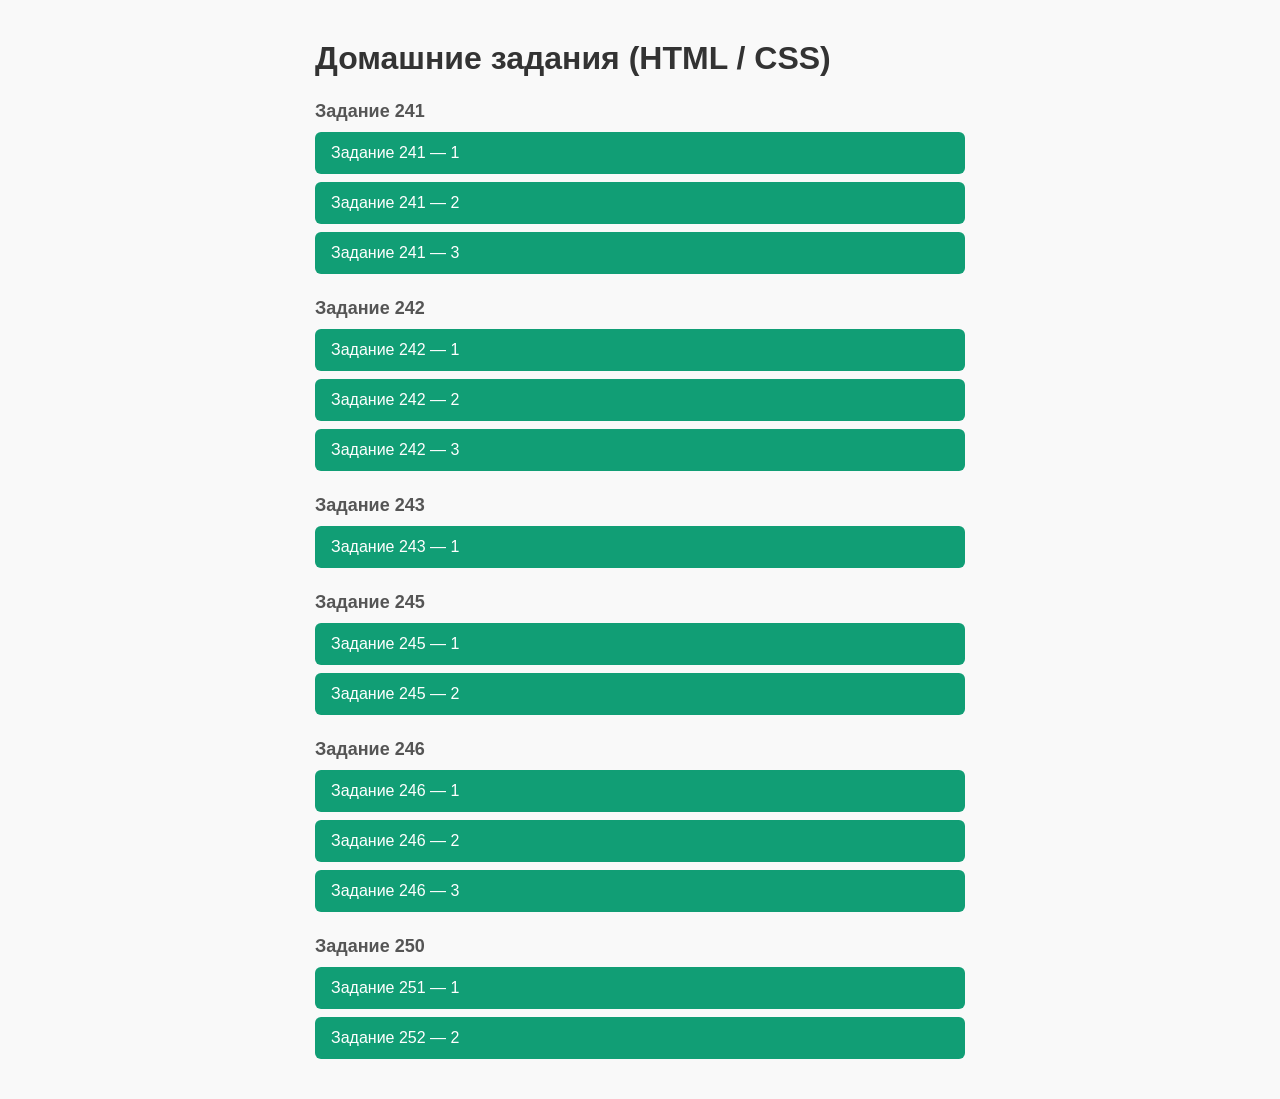
<file: index.html>
<!DOCTYPE html>
<html lang="ru">
<head>
    <meta charset="UTF-8">
    <meta name="viewport" content="width=device-width, initial-scale=1.0">
    <title>Мои домашние задания</title>
    <style>
        body { font-family: Arial, sans-serif; max-width: 650px; margin: 40px auto; padding: 0 20px; background: #f9f9f9; }
        h1 { color: #333; }
        h2 { color: #555; font-size: 18px; margin-top: 24px; margin-bottom: 10px; }
        ul { list-style: none; padding: 0; margin: 0; }
        li { margin-bottom: 8px; }
        a { display: block; padding: 12px 16px; background: #119E75; color: white; text-decoration: none; border-radius: 6px; transition: 0.2s; }
        a:hover { background: #0d7a5a; }
    </style>
</head>
<body>
    <h1>Домашние задания (HTML / CSS)</h1>

    <h2>Задание 241</h2>
    <ul>
        <li><a href="Задание 241/Задание 241 - 1/index.html">Задание 241 — 1</a></li>
        <li><a href="Задание 241/Задание 241 - 2/index.html">Задание 241 — 2</a></li>
        <li><a href="Задание 241/Задание 241 - 3/index.html">Задание 241 — 3</a></li>
    </ul>

    <h2>Задание 242</h2>
    <ul>
        <li><a href="Задание 242/Задание 242 - 1/index.html">Задание 242 — 1</a></li>
        <li><a href="Задание 242/Задание 242 - 2/index.html">Задание 242 — 2</a></li>
        <li><a href="Задание 242/Задание 242 - 3/index.html">Задание 242 — 3</a></li>
    </ul>

    <h2>Задание 243</h2>
    <ul>
        <li><a href="Задание 243/Задание 243 - 1/index.html">Задание 243 — 1</a></li>
    </ul>

    <h2>Задание 245</h2>
    <ul>
        <li><a href="Задание 245/Задание 245 - 1/index.html">Задание 245 — 1</a></li>
        <li><a href="Задание 245/Задание 245 - 2/index.html">Задание 245 — 2</a></li>
    </ul>

    <h2>Задание 246</h2>
    <ul>
        <li><a href="Задание 246/Задание 246 - 1/index.html">Задание 246 — 1</a></li>
        <li><a href="Задание 246/Задание 246 - 2/index.html">Задание 246 — 2</a></li>
        <li><a href="Задание 246/Задание 246 - 3/index.html">Задание 246 — 3</a></li>
    </ul>

    <h2>Задание 250</h2>
    <ul>
        <li><a href="Задание 250/Задание 251 - 1/index.html">Задание 251 — 1</a></li>
        <li><a href="Задание 250/Задание 252 - 2/index.html">Задание 252 — 2</a></li>
    </ul>
</body>
</html>
</file>
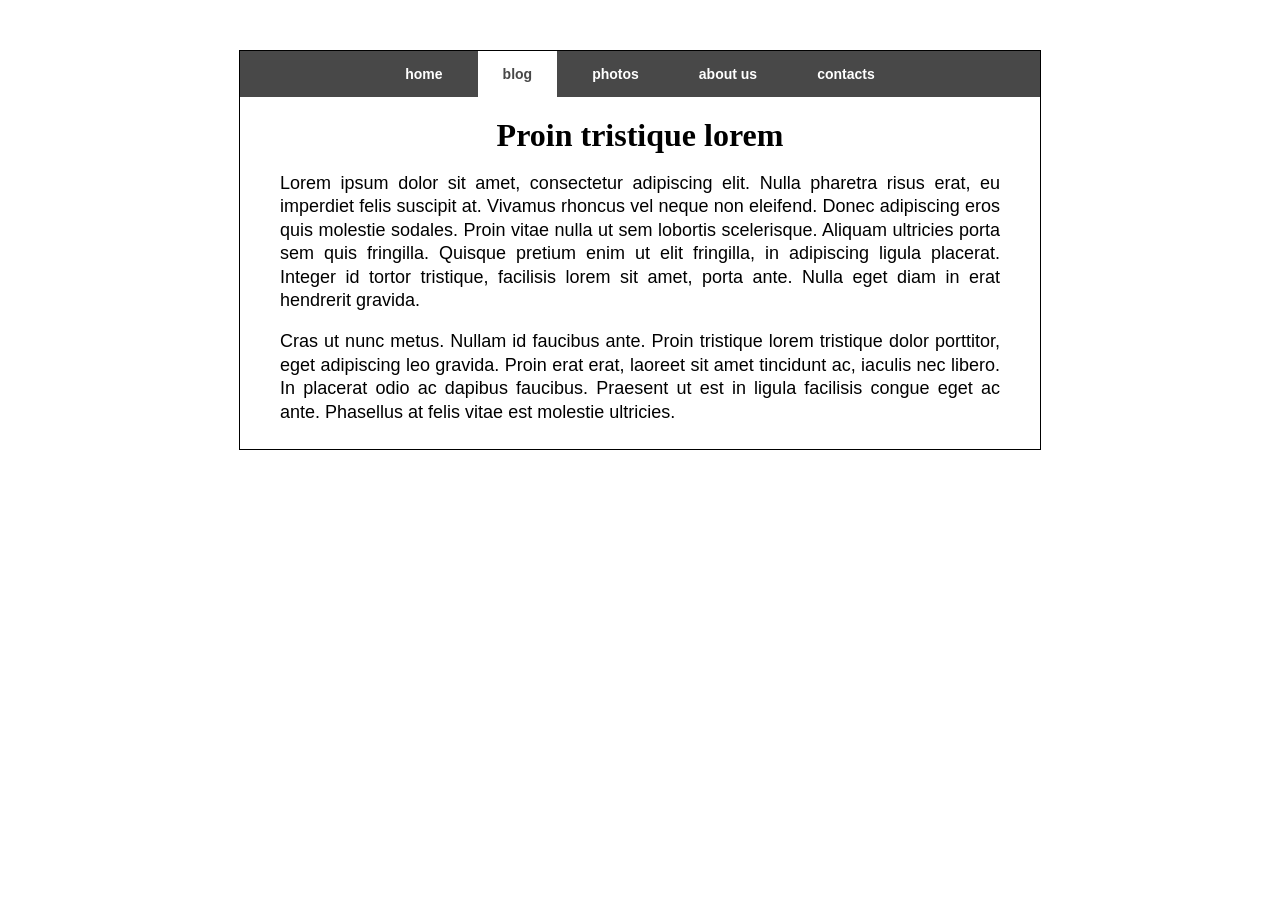
<file: Задание 242/Задание 242 - 1/index.html>
<!DOCTYPE html>
<html lang="ru">
<head>
  <meta charset="UTF-8">
  <title>Макет страницы</title>
  <link rel="stylesheet" href="style.css">
</head>
<body>
  <div id="wrapper">
    <div id="menu">
      <a href="#">home</a>
      <a href="#" class="active">blog</a>
      <a href="#">photos</a>
      <a href="#">about us</a>
      <a href="#">contacts</a>
    </div>
    <div id="content">
      <h1>Proin tristique lorem</h1>
      <p>
        Lorem ipsum dolor sit amet, consectetur adipiscing elit. Nulla pharetra risus erat, eu imperdiet felis suscipit at. Vivamus rhoncus vel neque non eleifend. Donec adipiscing eros quis molestie sodales. Proin vitae nulla ut sem lobortis scelerisque. Aliquam ultricies porta sem quis fringilla. Quisque pretium enim ut elit fringilla, in adipiscing ligula placerat. Integer id tortor tristique, facilisis lorem sit amet, porta ante. Nulla eget diam in erat hendrerit gravida.
      </p>
      <p>
        Cras ut nunc metus. Nullam id faucibus ante. Proin tristique lorem tristique dolor porttitor, eget adipiscing leo gravida. Proin erat erat, laoreet sit amet tincidunt ac, iaculis nec libero. In placerat odio ac dapibus faucibus. Praesent ut est in ligula facilisis congue eget ac ante. Phasellus at felis vitae est molestie ultricies.
      </p>
    </div>
  </div>
</body>
</html>
</file>
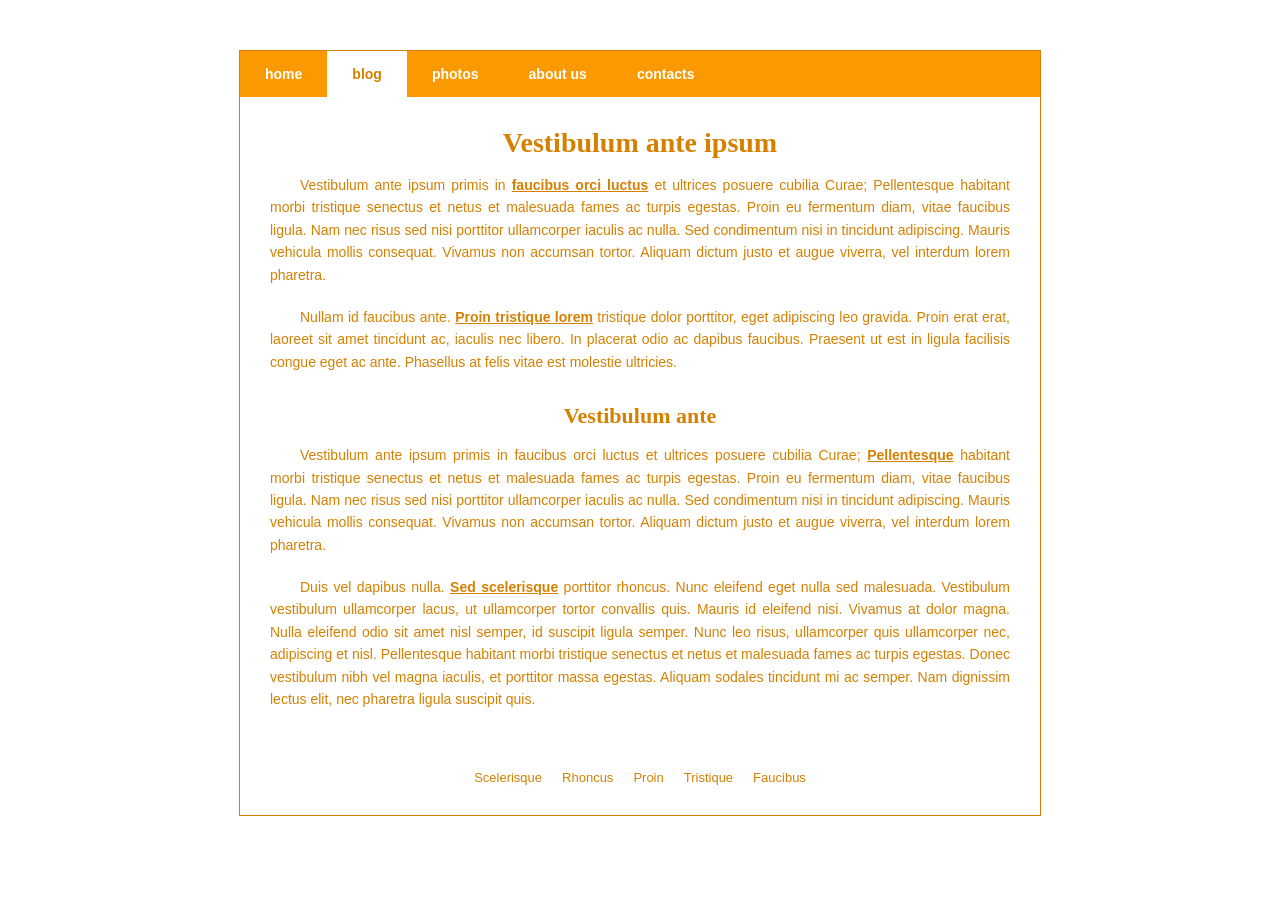
<file: Задание 242/Задание 242 - 2/index.html>
<!DOCTYPE html>
<html lang="ru">
<head>
  <meta charset="UTF-8">
  <title>Макет страницы оранжевый</title>
  <link rel="stylesheet" href="style.css">
</head>
<body>
  <div id="wrapper">
    <div id="menu">
      <a href="#">home</a>
      <a href="#" class="active">blog</a>
      <a href="#">photos</a>
      <a href="#">about us</a>
      <a href="#">contacts</a>
    </div>
    <div id="content">
      <h1>Vestibulum ante ipsum</h1>
      <p>
        Vestibulum ante ipsum primis in <a href="#">faucibus orci luctus</a> et ultrices posuere cubilia Curae; Pellentesque habitant morbi tristique senectus et netus et malesuada fames ac turpis egestas. Proin eu fermentum diam, vitae faucibus ligula. Nam nec risus sed nisi porttitor ullamcorper iaculis ac nulla. Sed condimentum nisi in tincidunt adipiscing. Mauris vehicula mollis consequat. Vivamus non accumsan tortor. Aliquam dictum justo et augue viverra, vel interdum lorem pharetra.
      </p>
      <p>
        Nullam id faucibus ante. <a href="#">Proin tristique lorem</a> tristique dolor porttitor, eget adipiscing leo gravida. Proin erat erat, laoreet sit amet tincidunt ac, iaculis nec libero. In placerat odio ac dapibus faucibus. Praesent ut est in ligula facilisis congue eget ac ante. Phasellus at felis vitae est molestie ultricies.
      </p>
      <h2>Vestibulum ante</h2>
      <p>
        Vestibulum ante ipsum primis in faucibus orci luctus et ultrices posuere cubilia Curae; <a href="#">Pellentesque</a> habitant morbi tristique senectus et netus et malesuada fames ac turpis egestas. Proin eu fermentum diam, vitae faucibus ligula. Nam nec risus sed nisi porttitor ullamcorper iaculis ac nulla. Sed condimentum nisi in tincidunt adipiscing. Mauris vehicula mollis consequat. Vivamus non accumsan tortor. Aliquam dictum justo et augue viverra, vel interdum lorem pharetra.
      </p>
      <p>
        Duis vel dapibus nulla. <a href="#">Sed scelerisque</a> porttitor rhoncus. Nunc eleifend eget nulla sed malesuada. Vestibulum vestibulum ullamcorper lacus, ut ullamcorper tortor convallis quis. Mauris id eleifend nisi. Vivamus at dolor magna. Nulla eleifend odio sit amet nisl semper, id suscipit ligula semper. Nunc leo risus, ullamcorper quis ullamcorper nec, adipiscing et nisl. Pellentesque habitant morbi tristique senectus et netus et malesuada fames ac turpis egestas. Donec vestibulum nibh vel magna iaculis, et porttitor massa egestas. Aliquam sodales tincidunt mi ac semper. Nam dignissim lectus elit, nec pharetra ligula suscipit quis.
      </p>
    </div>
    <div id="footer">
      <a href="#">Scelerisque</a>
      <a href="#">Rhoncus</a>
      <a href="#">Proin</a>
      <a href="#">Tristique</a>
      <a href="#">Faucibus</a>
    </div>
  </div>
</body>
</html>
</file>
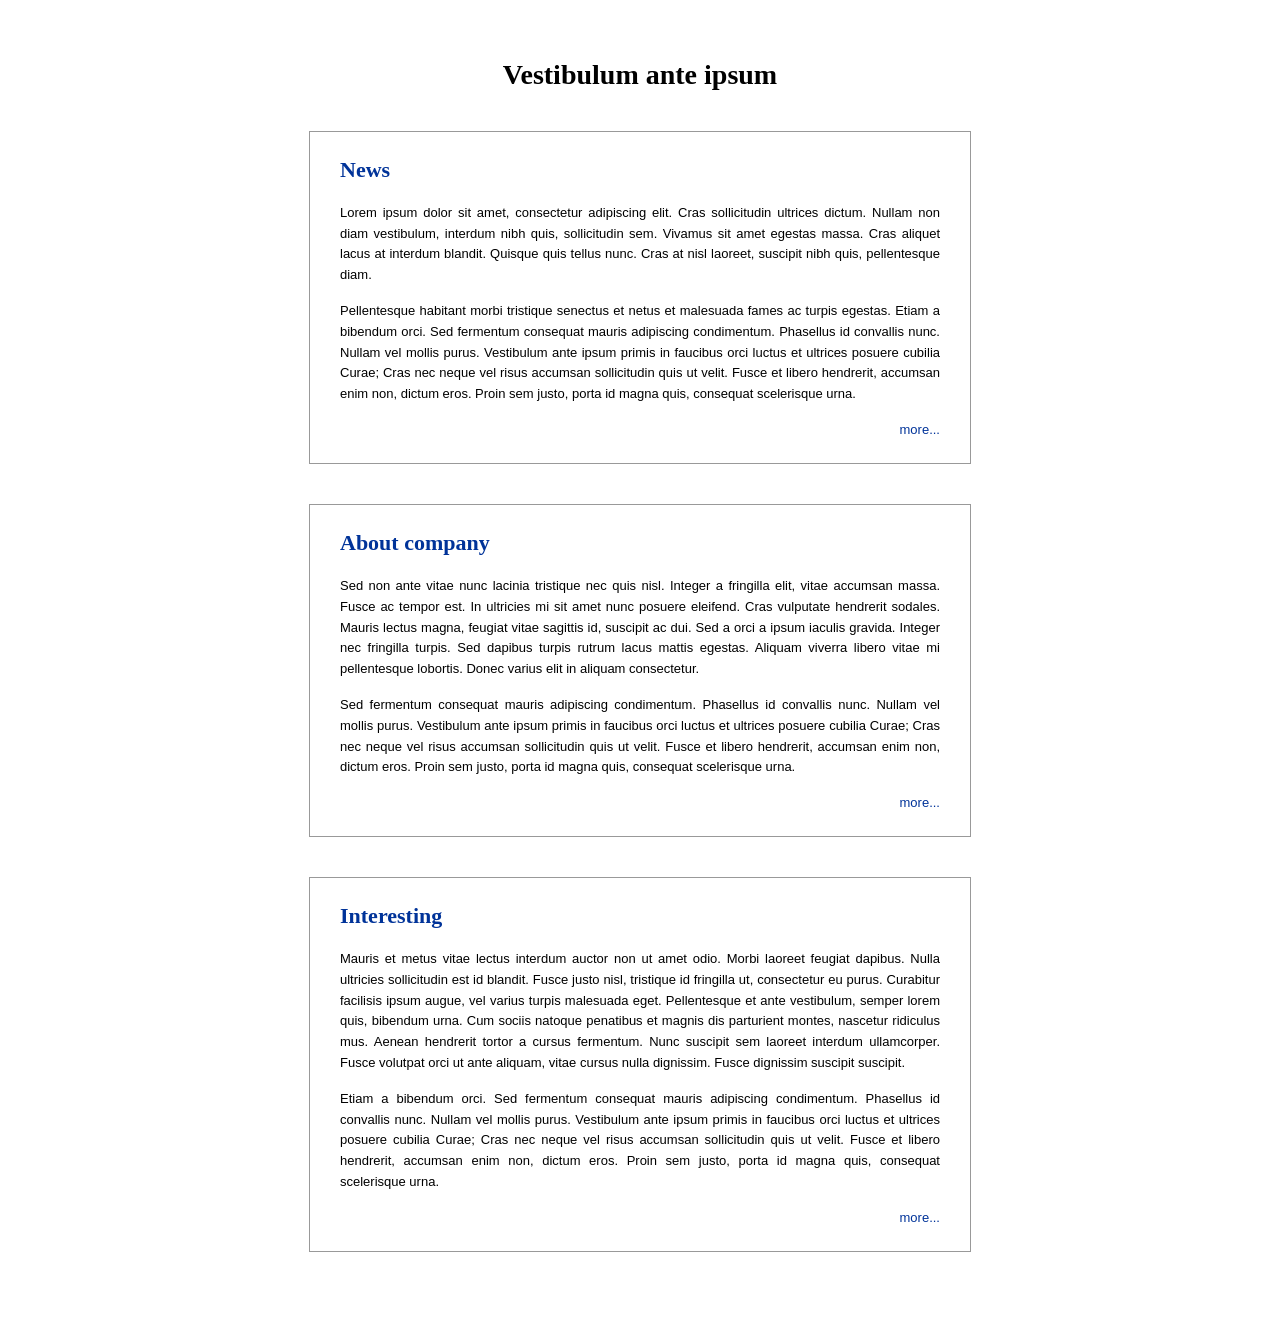
<file: Задание 242/Задание 242 - 3/index.html>
<!DOCTYPE html>
<html lang="ru">
<head>
  <meta charset="UTF-8">
  <title>Макет с блоками новостей</title>
  <link rel="stylesheet" href="style.css">
</head>
<body>
  <h1>Vestibulum ante ipsum</h1>
  <div class="news-block">
    <h2>News</h2>
    <p>
      Lorem ipsum dolor sit amet, consectetur adipiscing elit. Cras sollicitudin ultrices dictum. Nullam non diam vestibulum, interdum nibh quis, sollicitudin sem. Vivamus sit amet egestas massa. Cras aliquet lacus at interdum blandit. Quisque quis tellus nunc. Cras at nisl laoreet, suscipit nibh quis, pellentesque diam.
    </p>
    <p>
      Pellentesque habitant morbi tristique senectus et netus et malesuada fames ac turpis egestas. Etiam a bibendum orci. Sed fermentum consequat mauris adipiscing condimentum. Phasellus id convallis nunc. Nullam vel mollis purus. Vestibulum ante ipsum primis in faucibus orci luctus et ultrices posuere cubilia Curae; Cras nec neque vel risus accumsan sollicitudin quis ut velit. Fusce et libero hendrerit, accumsan enim non, dictum eros. Proin sem justo, porta id magna quis, consequat scelerisque urna.
    </p>
    <div class="more-link">
      <a href="#">more...</a>
    </div>
  </div>
  <div class="news-block">
    <h2>About company</h2>
    <p>
      Sed non ante vitae nunc lacinia tristique nec quis nisl. Integer a fringilla elit, vitae accumsan massa. Fusce ac tempor est. In ultricies mi sit amet nunc posuere eleifend. Cras vulputate hendrerit sodales. Mauris lectus magna, feugiat vitae sagittis id, suscipit ac dui. Sed a orci a ipsum iaculis gravida. Integer nec fringilla turpis. Sed dapibus turpis rutrum lacus mattis egestas. Aliquam viverra libero vitae mi pellentesque lobortis. Donec varius elit in aliquam consectetur.
    </p>
    <p>
      Sed fermentum consequat mauris adipiscing condimentum. Phasellus id convallis nunc. Nullam vel mollis purus. Vestibulum ante ipsum primis in faucibus orci luctus et ultrices posuere cubilia Curae; Cras nec neque vel risus accumsan sollicitudin quis ut velit. Fusce et libero hendrerit, accumsan enim non, dictum eros. Proin sem justo, porta id magna quis, consequat scelerisque urna.
    </p>
    <div class="more-link">
      <a href="#">more...</a>
    </div>
  </div>
  <div class="news-block">
    <h2>Interesting</h2>
    <p>
      Mauris et metus vitae lectus interdum auctor non ut amet odio. Morbi laoreet feugiat dapibus. Nulla ultricies sollicitudin est id blandit. Fusce justo nisl, tristique id fringilla ut, consectetur eu purus. Curabitur facilisis ipsum augue, vel varius turpis malesuada eget. Pellentesque et ante vestibulum, semper lorem quis, bibendum urna. Cum sociis natoque penatibus et magnis dis parturient montes, nascetur ridiculus mus. Aenean hendrerit tortor a cursus fermentum. Nunc suscipit sem laoreet interdum ullamcorper. Fusce volutpat orci ut ante aliquam, vitae cursus nulla dignissim. Fusce dignissim suscipit suscipit.
    </p>
    <p>
      Etiam a bibendum orci. Sed fermentum consequat mauris adipiscing condimentum. Phasellus id convallis nunc. Nullam vel mollis purus. Vestibulum ante ipsum primis in faucibus orci luctus et ultrices posuere cubilia Curae; Cras nec neque vel risus accumsan sollicitudin quis ut velit. Fusce et libero hendrerit, accumsan enim non, dictum eros. Proin sem justo, porta id magna quis, consequat scelerisque urna.
    </p>
    <div class="more-link">
      <a href="#">more...</a>
    </div>
  </div>
</body>
</html>
</file>
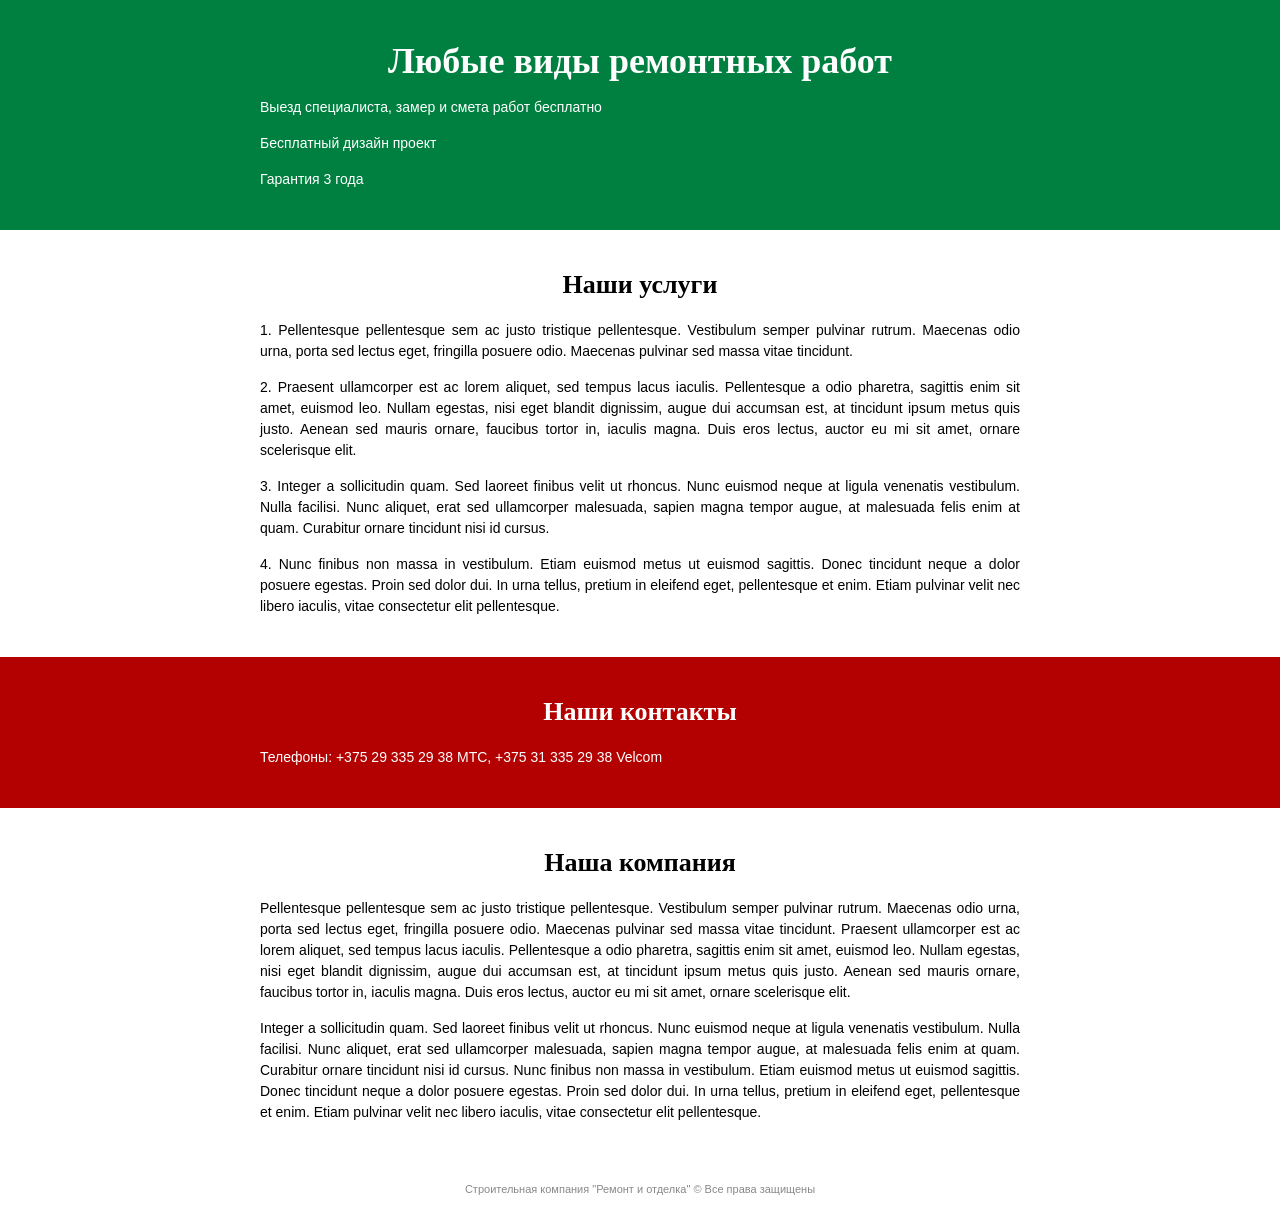
<file: Задание 243/Задание 243 - 1/index.html>
<!DOCTYPE html>
<html lang="ru">
<head>
  <meta charset="UTF-8">
  <title>Виды ремонтных работ</title>
  <link rel="stylesheet" href="style.css">
</head>
<body>
  <div class="wrapper green">
    <div class="center">
      <h1>Любые виды ремонтных работ</h1>
      <p class="subtitle">Выезд специалиста, замер и смета работ бесплатно</p>
      <p class="subtitle">Бесплатный дизайн проект</p>
      <p class="subtitle">Гарантия 3 года</p>
    </div>
  </div>
  <div class="wrapper">
    <div class="center">
      <h2>Наши услуги</h2>
      <p>1. Pellentesque pellentesque sem ac justo tristique pellentesque. Vestibulum semper pulvinar rutrum. Maecenas odio urna, porta sed lectus eget, fringilla posuere odio. Maecenas pulvinar sed massa vitae tincidunt.</p>
      <p>2. Praesent ullamcorper est ac lorem aliquet, sed tempus lacus iaculis. Pellentesque a odio pharetra, sagittis enim sit amet, euismod leo. Nullam egestas, nisi eget blandit dignissim, augue dui accumsan est, at tincidunt ipsum metus quis justo. Aenean sed mauris ornare, faucibus tortor in, iaculis magna. Duis eros lectus, auctor eu mi sit amet, ornare scelerisque elit.</p>
      <p>3. Integer a sollicitudin quam. Sed laoreet finibus velit ut rhoncus. Nunc euismod neque at ligula venenatis vestibulum. Nulla facilisi. Nunc aliquet, erat sed ullamcorper malesuada, sapien magna tempor augue, at malesuada felis enim at quam. Curabitur ornare tincidunt nisi id cursus.</p>
      <p>4. Nunc finibus non massa in vestibulum. Etiam euismod metus ut euismod sagittis. Donec tincidunt neque a dolor posuere egestas. Proin sed dolor dui. In urna tellus, pretium in eleifend eget, pellentesque et enim. Etiam pulvinar velit nec libero iaculis, vitae consectetur elit pellentesque.</p>
    </div>
  </div>
  <div class="wrapper red">
    <div class="center">
      <h2>Наши контакты</h2>
      <p class="contacts-text">Телефоны: +375 29 335 29 38 MTC, +375 31 335 29 38 Velcom</p>
    </div>
  </div>
  <div class="wrapper">
    <div class="center">
      <h2>Наша компания</h2>
      <p>Pellentesque pellentesque sem ac justo tristique pellentesque. Vestibulum semper pulvinar rutrum. Maecenas odio urna, porta sed lectus eget, fringilla posuere odio. Maecenas pulvinar sed massa vitae tincidunt. Praesent ullamcorper est ac lorem aliquet, sed tempus lacus iaculis. Pellentesque a odio pharetra, sagittis enim sit amet, euismod leo. Nullam egestas, nisi eget blandit dignissim, augue dui accumsan est, at tincidunt ipsum metus quis justo. Aenean sed mauris ornare, faucibus tortor in, iaculis magna. Duis eros lectus, auctor eu mi sit amet, ornare scelerisque elit.</p>
      <p>Integer a sollicitudin quam. Sed laoreet finibus velit ut rhoncus. Nunc euismod neque at ligula venenatis vestibulum. Nulla facilisi. Nunc aliquet, erat sed ullamcorper malesuada, sapien magna tempor augue, at malesuada felis enim at quam. Curabitur ornare tincidunt nisi id cursus. Nunc finibus non massa in vestibulum. Etiam euismod metus ut euismod sagittis. Donec tincidunt neque a dolor posuere egestas. Proin sed dolor dui. In urna tellus, pretium in eleifend eget, pellentesque et enim. Etiam pulvinar velit nec libero iaculis, vitae consectetur elit pellentesque.</p>
    </div>
  </div>
  <div class="footer">
    <p>Строительная компания "Ремонт и отделка" © Все права защищены</p>
  </div>
</body>
</html>
</file>
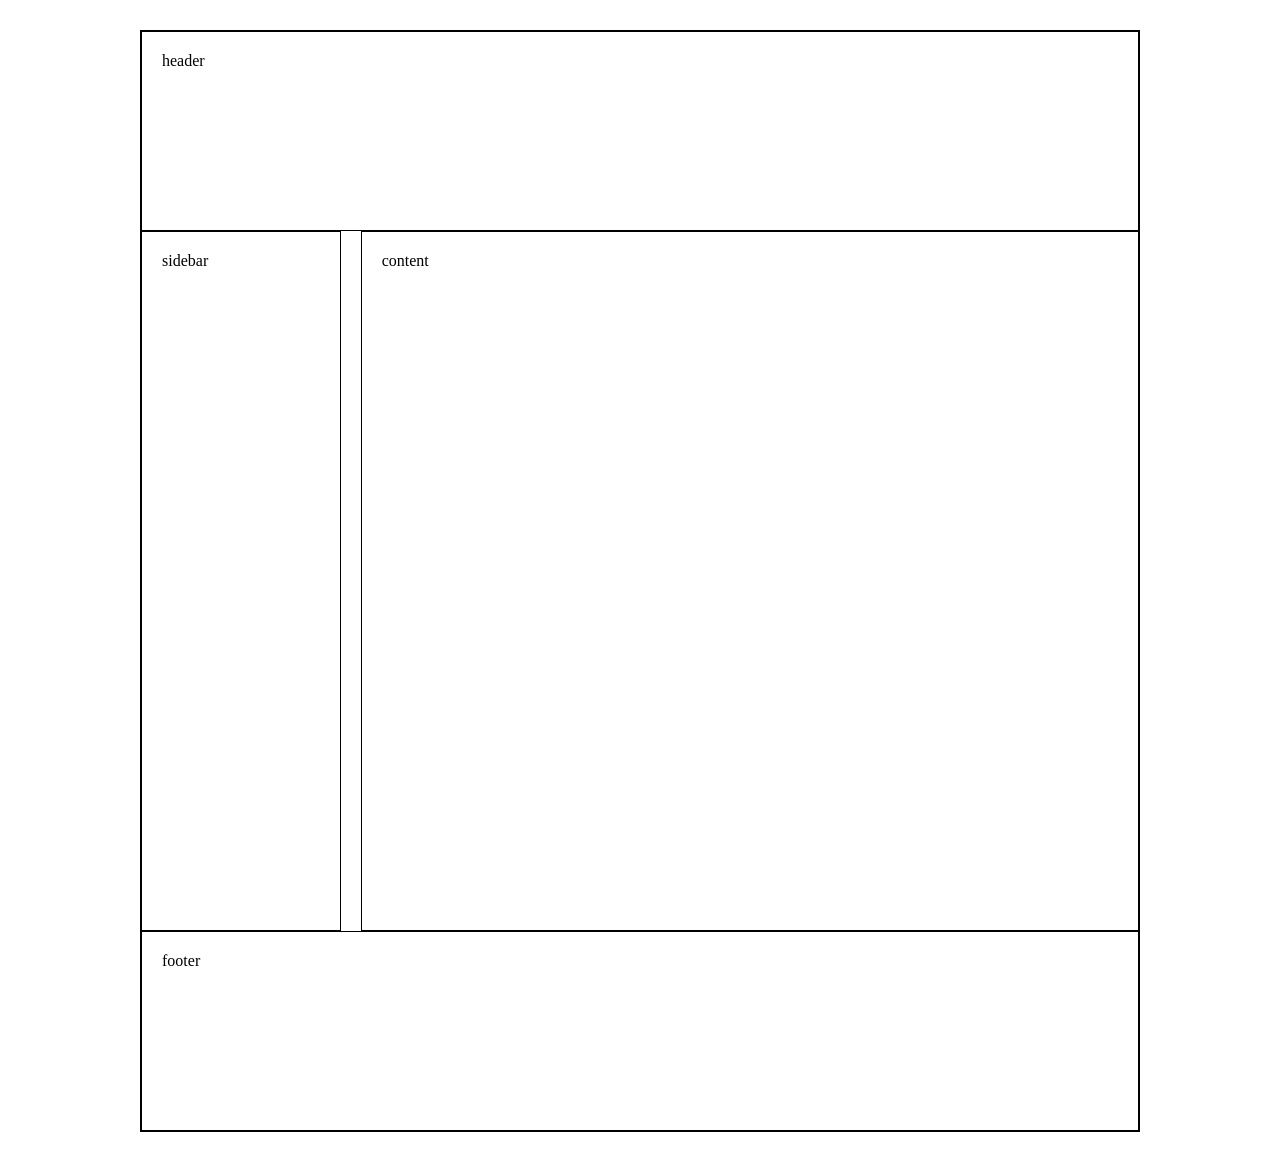
<file: Задание 245/Задание 245 - 1/index.html>
<!DOCTYPE html>
<html lang="ru">
<head>
  <meta charset="UTF-8">
  <title>Двухколоночный макет с сайдбаром</title>
  <link rel="stylesheet" href="style.css">
</head>
<body>
  <div id="wrapper">
    <div id="header">
      header
    </div>
    <div id="container">
      <div id="sidebar">
        sidebar
      </div>
      <div id="content">
        content
      </div>
    </div>
    <div id="footer">
      footer
    </div>
  </div>
</body>
</html>
</file>
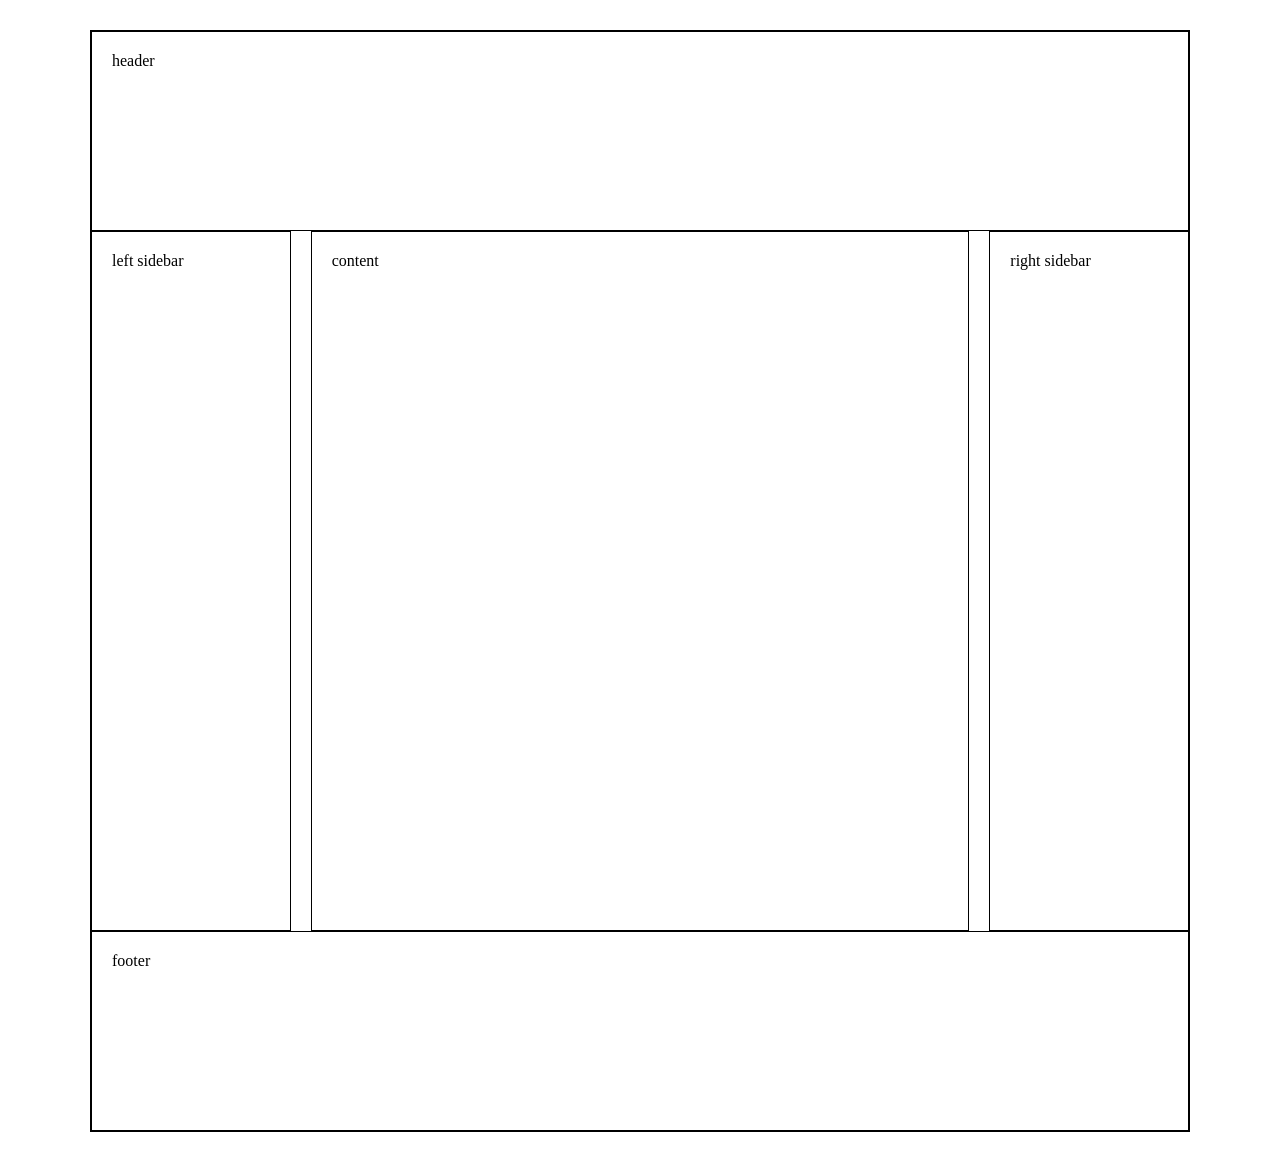
<file: Задание 246/Задание 246 - 1/index.html>
<!DOCTYPE html>
<html lang="ru">
<head>
  <meta charset="UTF-8">
  <title>Трехколоночный макет</title>
  <link rel="stylesheet" href="style.css">
</head>
<body>
  <div id="wrapper">
    <div id="header">
      header
    </div>
    <div id="container">
      <div id="left">
        left sidebar
      </div>
      <div id="content">
        content
      </div>
      <div id="right">
        right sidebar
      </div>
    </div>
    <div id="footer">
      footer
    </div>
  </div>
</body>
</html>
</file>
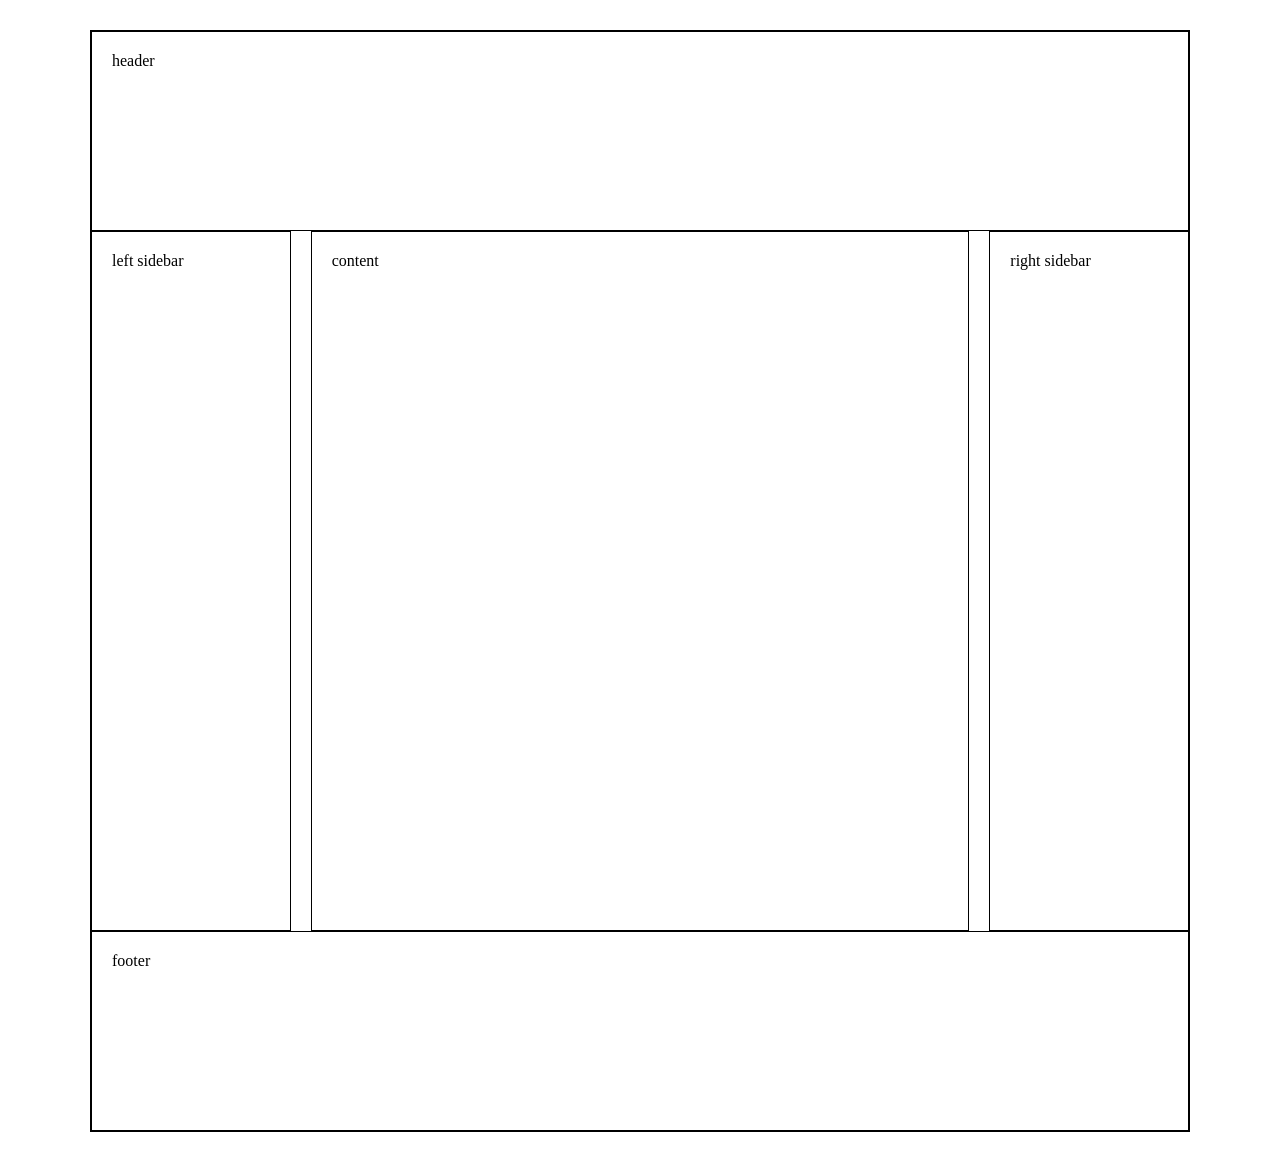
<file: Задание 246/Задание 246 - 2/index.html>
<!DOCTYPE html>
<html lang="ru">
<head>
  <meta charset="UTF-8">
  <title>Трехколоночный макет с отступами у контента</title>
  <link rel="stylesheet" href="style.css">
</head>
<body>
  <div id="wrapper">
    <div id="header">
      header
    </div>
    <div id="container">
      <div id="left">
        left sidebar
      </div>
      <div id="content">
        content
      </div>
      <div id="right">
        right sidebar
      </div>
    </div>
    <div id="footer">
      footer
    </div>
  </div>
</body>
</html>
</file>
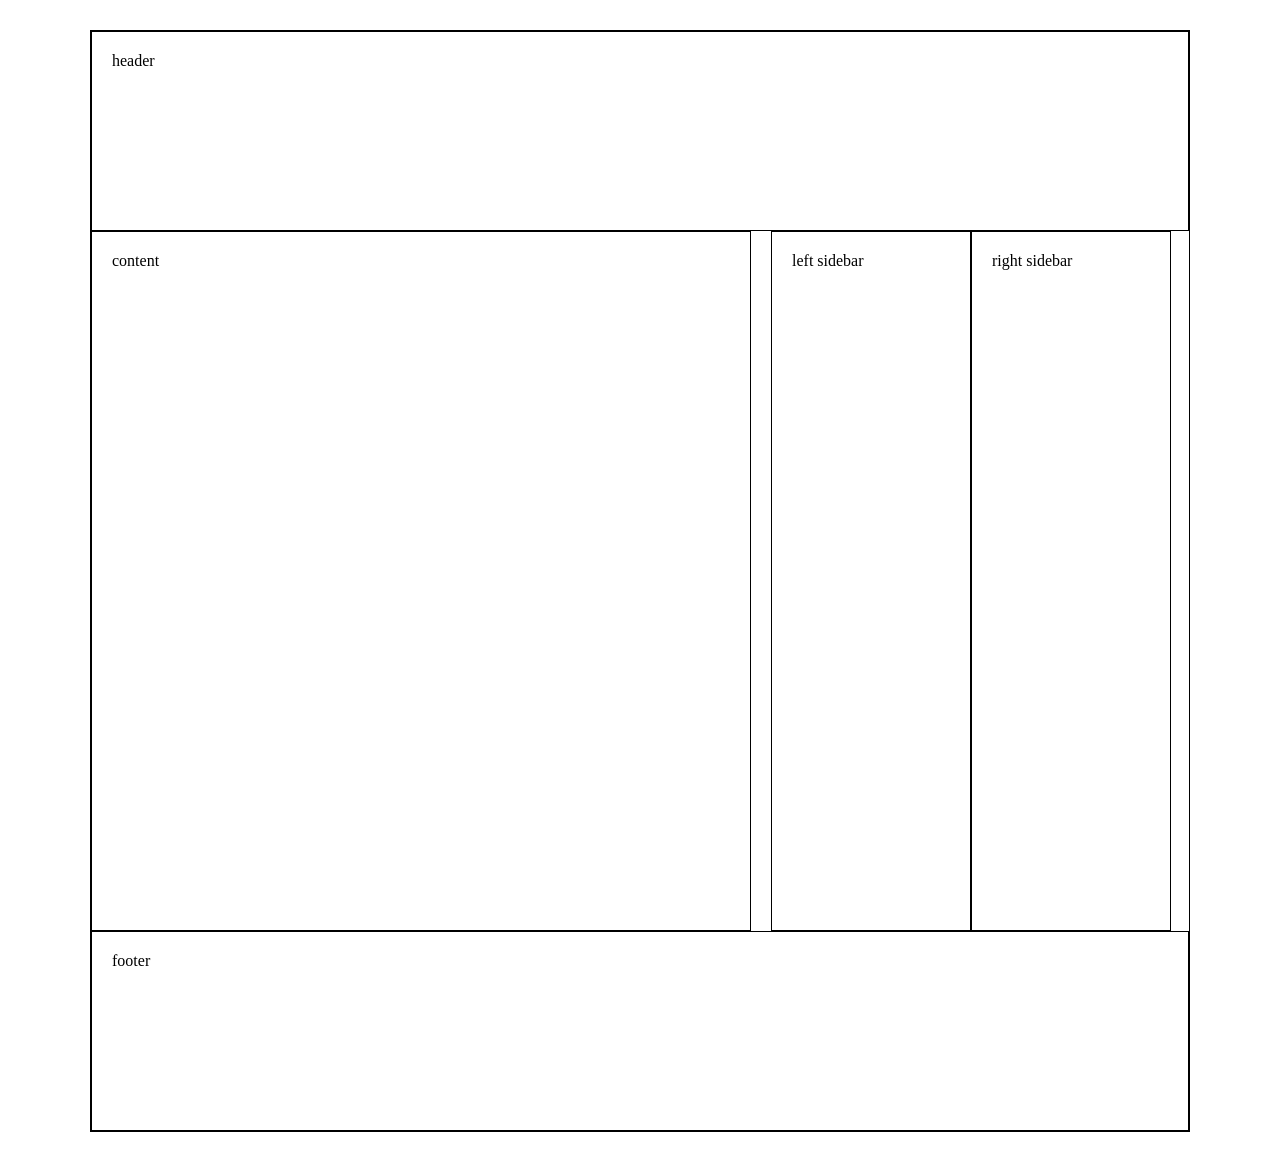
<file: Задание 246/Задание 246 - 3/index.html>
<!DOCTYPE html>
<html lang="ru">
<head>
  <meta charset="UTF-8">
  <title>Макет: Контент слева, сайдбары справа</title>
  <link rel="stylesheet" href="style.css">
</head>
<body>
  <div id="wrapper">
    <div id="header">
      header
    </div>
    <div id="container">
      <div id="content">
        content
      </div>
      <div id="left">
        left sidebar
      </div>
      <div id="right">
        right sidebar
      </div>
    </div>
    <div id="footer">
      footer
    </div>
  </div>
</body>
</html>
</file>
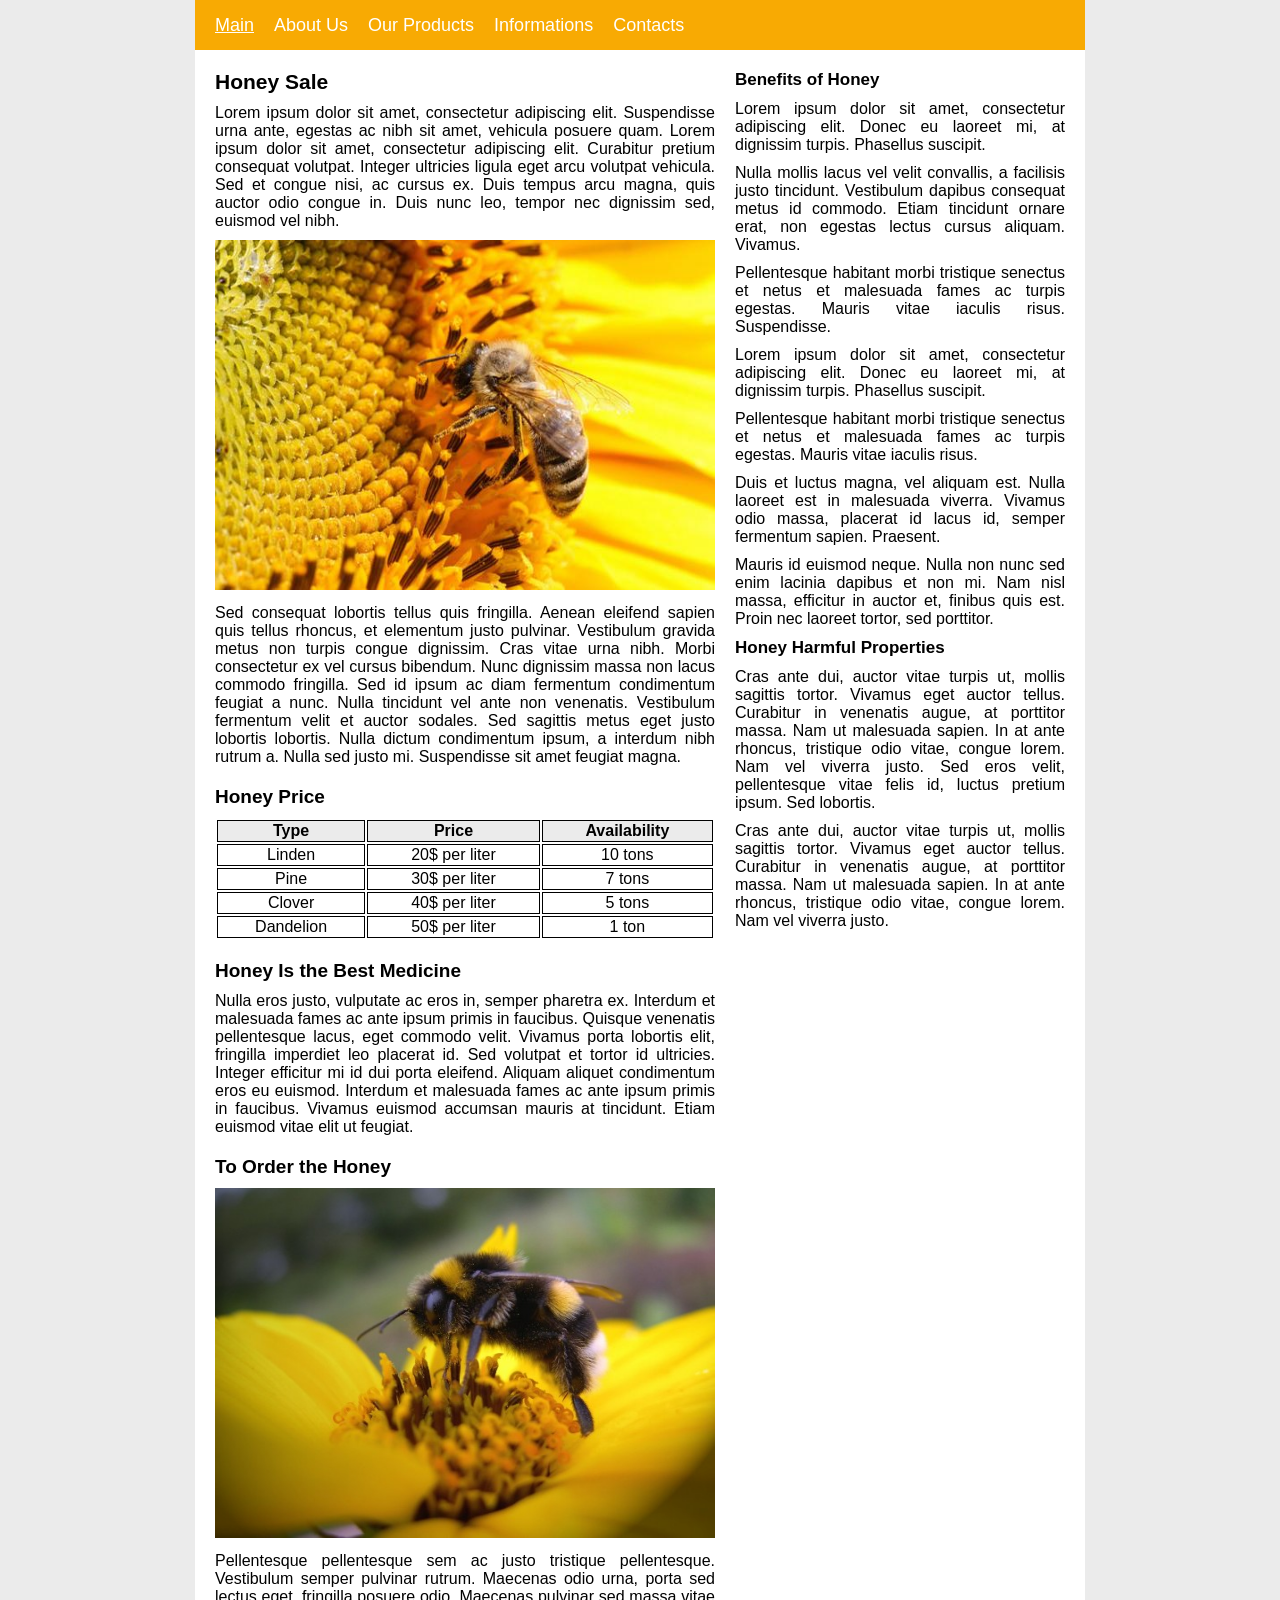
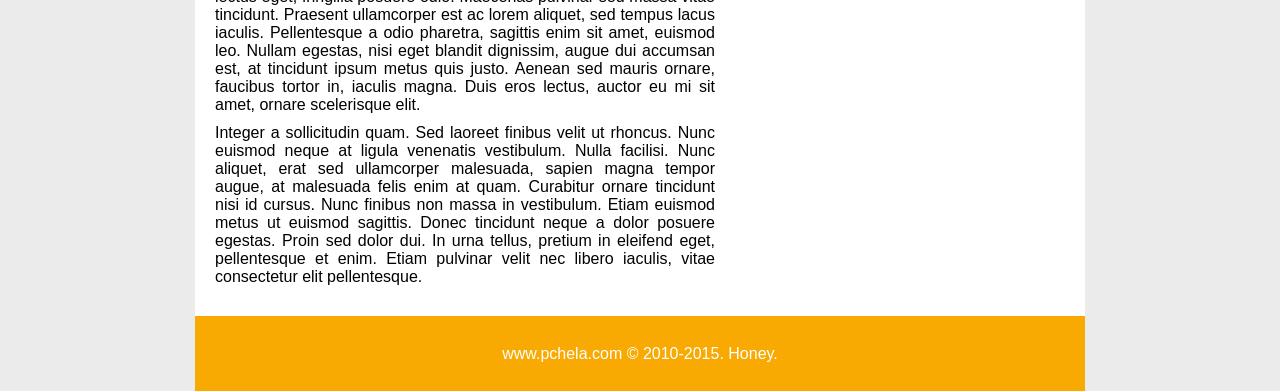
<file: Задание 250/Задание 251 - 1/index.html>
<!DOCTYPE html>
<html lang="en">

<head>
	<meta charset="utf-8">
	<title>Задачник HTML и CSS от Трепачёва Дмитрия</title>
	<link rel="stylesheet" href="styles.css">
</head>

<body>
	<header class="wrapper">
		<nav id="menu">
			<a class="active" href="#">Main</a>
			<a href="#">About Us</a>
			<a href="#">Our Products</a>
			<a href="#">Informations</a>
			<a href="#">Contacts</a>
		</nav>
	</header>
	<div class="wrapper">
		<main>
			<h1>Honey Sale</h1>
			<p>
				Lorem ipsum dolor sit amet, consectetur adipiscing elit. Suspendisse urna ante, egestas ac nibh sit
				amet, vehicula posuere quam. Lorem ipsum dolor sit amet, consectetur adipiscing elit. Curabitur
				pretium
				consequat volutpat. Integer ultricies ligula eget arcu volutpat vehicula. Sed et congue nisi, ac
				cursus
				ex. Duis tempus arcu magna, quis auctor odio congue in. Duis nunc leo, tempor nec dignissim sed,
				euismod
				vel nibh.
			</p>
			<p>
				<img src="images/bee.jpg" alt="pic">
			</p>
			<p>
				Sed consequat lobortis tellus quis fringilla. Aenean eleifend sapien quis tellus rhoncus, et
				elementum
				justo pulvinar. Vestibulum gravida metus non turpis congue dignissim. Cras vitae urna nibh. Morbi
				consectetur ex vel cursus bibendum. Nunc dignissim massa non lacus commodo fringilla. Sed id ipsum
				ac
				diam fermentum condimentum feugiat a nunc. Nulla tincidunt vel ante non venenatis. Vestibulum
				fermentum
				velit et auctor sodales. Sed sagittis metus eget justo lobortis lobortis. Nulla dictum condimentum
				ipsum, a interdum nibh rutrum a. Nulla sed justo mi. Suspendisse sit amet feugiat magna.
			</p>

			<h2>Honey Price</h2>
			<table class="price">
				<tr>
					<th>Type</th>
					<th>Price</th>
					<th>Availability</th>
				</tr>
				<tr>
					<td>Linden</td>
					<td>20&#36; per liter</td>
					<td>10 tons</td>
				</tr>
				<tr>
					<td>Pine</td>
					<td>30&#36; per liter</td>
					<td>7 tons</td>
				</tr>
				<tr>
					<td>Clover</td>
					<td>40&#36; per liter</td>
					<td>5 tons</td>
				</tr>
				<tr>
					<td>Dandelion</td>
					<td>50&#36; per liter</td>
					<td>1 ton</td>
				</tr>
			</table>

			<h2>Honey Is the Best Medicine</h2>
			<p>
				Nulla eros justo, vulputate ac eros in, semper pharetra ex. Interdum et malesuada fames ac ante
				ipsum
				primis in faucibus. Quisque venenatis pellentesque lacus, eget commodo velit. Vivamus porta lobortis
				elit, fringilla imperdiet leo placerat id. Sed volutpat et tortor id ultricies. Integer efficitur mi
				id
				dui porta eleifend. Aliquam aliquet condimentum eros eu euismod. Interdum et malesuada fames ac ante
				ipsum primis in faucibus. Vivamus euismod accumsan mauris at tincidunt. Etiam euismod vitae elit ut
				feugiat.
			</p>

			<h2>To Order the Honey</h2>
			<p>
				<img src="images/bee2.jpg" alt="pic">
			</p>
			<p>
				Pellentesque pellentesque sem ac justo tristique pellentesque. Vestibulum semper pulvinar rutrum.
				Maecenas odio urna, porta sed lectus eget, fringilla posuere odio. Maecenas pulvinar sed massa vitae
				tincidunt. Praesent ullamcorper est ac lorem aliquet, sed tempus lacus iaculis. Pellentesque a odio
				pharetra, sagittis enim sit amet, euismod leo. Nullam egestas, nisi eget blandit dignissim, augue
				dui
				accumsan est, at tincidunt ipsum metus quis justo. Aenean sed mauris ornare, faucibus tortor in,
				iaculis
				magna. Duis eros lectus, auctor eu mi sit amet, ornare scelerisque elit.
			</p>
			<p>
				Integer a sollicitudin quam. Sed laoreet finibus velit ut rhoncus. Nunc euismod neque at ligula
				venenatis vestibulum. Nulla facilisi. Nunc aliquet, erat sed ullamcorper malesuada, sapien magna
				tempor
				augue, at malesuada felis enim at quam. Curabitur ornare tincidunt nisi id cursus. Nunc finibus non
				massa in vestibulum. Etiam euismod metus ut euismod sagittis. Donec tincidunt neque a dolor posuere
				egestas. Proin sed dolor dui. In urna tellus, pretium in eleifend eget, pellentesque et enim. Etiam
				pulvinar velit nec libero iaculis, vitae consectetur elit pellentesque.
			</p>
		</main>
		<aside>
			<section>

				<h2>Benefits of Honey</h2>
				<ul>
					<li>
						Lorem ipsum dolor sit amet, consectetur adipiscing elit. Donec eu laoreet mi, at dignissim
						turpis. Phasellus suscipit.
					</li>
					<li>
						Nulla mollis lacus vel velit convallis, a facilisis justo tincidunt. Vestibulum dapibus
						consequat metus id commodo. Etiam tincidunt ornare erat, non egestas lectus cursus aliquam.
						Vivamus.
					</li>
					<li>
						Pellentesque habitant morbi tristique senectus et netus et malesuada fames ac turpis egestas.
						Mauris vitae iaculis risus. Suspendisse.
					</li>
					<li>
						Lorem ipsum dolor sit amet, consectetur adipiscing elit. Donec eu laoreet mi, at dignissim
						turpis. Phasellus suscipit.
					</li>
					<li>
						Pellentesque habitant morbi tristique senectus et netus et malesuada fames ac turpis egestas.
						Mauris vitae iaculis risus.
					</li>
					<li>
						Duis et luctus magna, vel aliquam est. Nulla laoreet est in malesuada viverra. Vivamus odio
						massa, placerat id lacus id, semper fermentum sapien. Praesent.
					</li>
					<li>
						Mauris id euismod neque. Nulla non nunc sed enim lacinia dapibus et non mi. Nam nisl massa,
						efficitur in auctor et, finibus quis est. Proin nec laoreet tortor, sed porttitor.
					</li>
				</ul>
			</section>
			<section>

				<h2>Honey Harmful Properties</h2>
				<p>
					Cras ante dui, auctor vitae turpis ut, mollis sagittis tortor. Vivamus eget auctor tellus. Curabitur
					in venenatis augue, at porttitor massa. Nam ut malesuada sapien. In at ante rhoncus, tristique odio
					vitae, congue lorem. Nam vel viverra justo. Sed eros velit, pellentesque vitae felis id, luctus
					pretium ipsum. Sed lobortis.
				</p>
				<p>
					Cras ante dui, auctor vitae turpis ut, mollis sagittis tortor. Vivamus eget auctor tellus. Curabitur
					in venenatis augue, at porttitor massa. Nam ut malesuada sapien. In at ante rhoncus, tristique odio
					vitae, congue lorem. Nam vel viverra justo.
				</p>
			</section>
		</aside>
	</div>
	<footer class="wrapper">
		www.pchela.com &copy; 2010-2015. Honey.
	</footer>
</body>

</html>
</file>
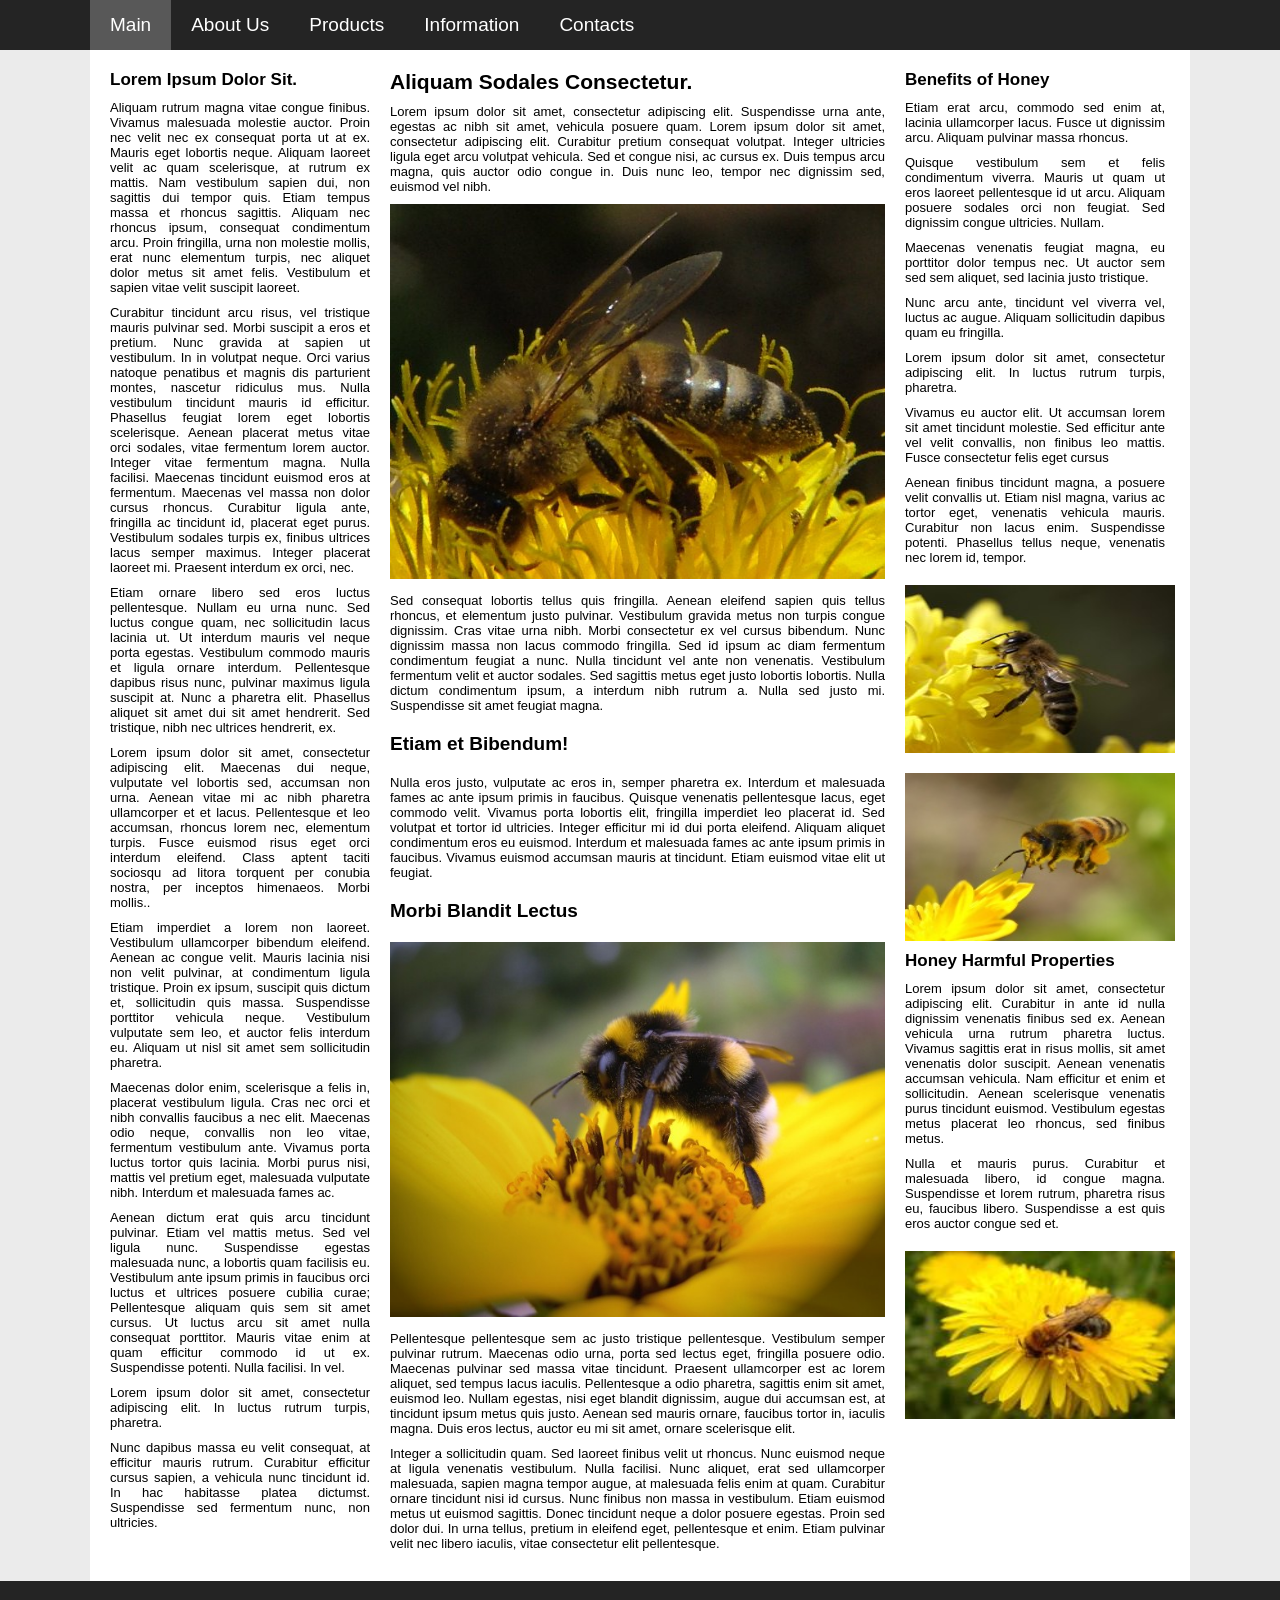
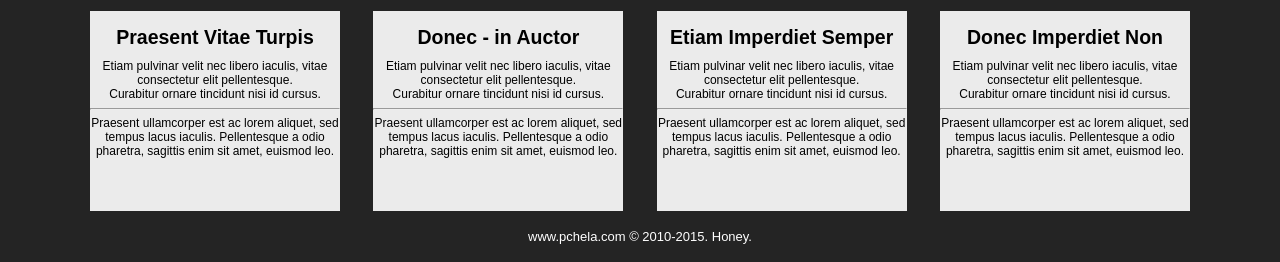
<file: Задание 250/Задание 252 - 2/index.html>
<!DOCTYPE html>
<html>

<head>
	<meta charset="utf-8">
	<title>Задачник HTML и CSS от Трепачёва Дмитрия</title>
	<link rel="stylesheet" href="styles.css">

</head>

<body>
	<header>
		<nav>
			<a href="#" class="active">Main</a>
			<a href="#">About Us</a>
			<a href="#">Products</a>
			<a href="#">Information</a>
			<a href="#">Contacts</a>
		</nav>

	</header>
	<div class="wrapper">
		<aside>

			<h2>Lorem Ipsum Dolor Sit.</h2>
			<p>
				Aliquam rutrum magna vitae congue finibus. Vivamus malesuada molestie auctor. Proin nec velit nec ex
				consequat porta ut at ex. Mauris eget lobortis neque. Aliquam laoreet velit ac quam scelerisque, at
				rutrum ex mattis. Nam vestibulum sapien dui, non sagittis dui tempor quis. Etiam tempus massa et
				rhoncus sagittis. Aliquam nec rhoncus ipsum, consequat condimentum arcu. Proin fringilla, urna non
				molestie mollis, erat nunc elementum turpis, nec aliquet dolor metus sit amet felis. Vestibulum et
				sapien vitae velit suscipit laoreet.
			</p>
			<p>
				Curabitur tincidunt arcu risus, vel tristique mauris pulvinar sed. Morbi suscipit a eros et pretium.
				Nunc gravida at sapien ut vestibulum. In in volutpat neque. Orci varius natoque penatibus et magnis
				dis parturient montes, nascetur ridiculus mus. Nulla vestibulum tincidunt mauris id efficitur.
				Phasellus feugiat lorem eget lobortis scelerisque.
				Aenean placerat metus vitae orci sodales, vitae fermentum lorem auctor. Integer vitae fermentum
				magna. Nulla facilisi. Maecenas tincidunt euismod eros at fermentum. Maecenas vel massa non dolor
				cursus rhoncus. Curabitur ligula ante, fringilla ac tincidunt id, placerat eget purus. Vestibulum
				sodales turpis ex, finibus ultrices lacus semper maximus. Integer placerat laoreet mi. Praesent
				interdum ex orci, nec.
			</p>
			<p>
				Etiam ornare libero sed eros luctus pellentesque. Nullam eu urna nunc. Sed luctus congue quam, nec
				sollicitudin lacus lacinia ut. Ut interdum mauris vel neque porta egestas. Vestibulum commodo mauris
				et ligula ornare interdum. Pellentesque dapibus risus nunc, pulvinar maximus ligula suscipit at.
				Nunc a pharetra elit. Phasellus aliquet sit amet dui sit amet hendrerit. Sed tristique, nibh nec
				ultrices hendrerit, ex.
			</p>
			<p>
				Lorem ipsum dolor sit amet, consectetur adipiscing elit. Maecenas dui neque, vulputate vel lobortis
				sed, accumsan non urna. Aenean vitae mi ac nibh pharetra ullamcorper et et lacus. Pellentesque et
				leo accumsan, rhoncus lorem nec, elementum turpis. Fusce euismod risus eget orci interdum eleifend.
				Class aptent taciti sociosqu ad litora torquent per conubia nostra, per inceptos himenaeos. Morbi
				mollis..
			</p>
			<p>
				Etiam imperdiet a lorem non laoreet. Vestibulum ullamcorper bibendum eleifend. Aenean ac congue
				velit. Mauris lacinia nisi non velit pulvinar, at condimentum ligula tristique. Proin ex ipsum,
				suscipit quis dictum et, sollicitudin quis massa. Suspendisse porttitor vehicula neque. Vestibulum
				vulputate sem leo, et auctor felis interdum eu. Aliquam ut nisl sit amet sem sollicitudin pharetra.
			</p>
			<p>
				Maecenas dolor enim, scelerisque a felis in, placerat vestibulum ligula. Cras nec orci et nibh
				convallis faucibus a nec elit. Maecenas odio neque, convallis non leo vitae, fermentum vestibulum
				ante. Vivamus porta luctus tortor quis lacinia. Morbi purus nisi, mattis vel pretium eget, malesuada
				vulputate nibh. Interdum et malesuada fames ac.
			</p>
			<p>
				Aenean dictum erat quis arcu tincidunt pulvinar. Etiam vel mattis metus. Sed vel ligula nunc.
				Suspendisse egestas malesuada nunc, a lobortis quam facilisis eu. Vestibulum ante ipsum primis in
				faucibus orci luctus et ultrices posuere cubilia curae; Pellentesque aliquam quis sem sit amet
				cursus. Ut luctus arcu sit amet nulla consequat porttitor. Mauris vitae enim at quam efficitur
				commodo id ut ex. Suspendisse potenti. Nulla facilisi. In vel.
			</p>
			<p>
				Lorem ipsum dolor sit amet, consectetur adipiscing elit. In luctus rutrum turpis, pharetra.
			</p>
			<p>
				Nunc dapibus massa eu velit consequat, at efficitur mauris rutrum. Curabitur efficitur cursus
				sapien, a vehicula nunc tincidunt id. In hac habitasse platea dictumst. Suspendisse sed fermentum
				nunc, non ultricies.
			</p>

		</aside>
		<main>

			<h1>Aliquam Sodales Consectetur.</h1>
			<p>
				Lorem ipsum dolor sit amet, consectetur adipiscing elit. Suspendisse urna ante, egestas ac nibh sit
				amet, vehicula posuere quam. Lorem ipsum dolor sit amet, consectetur adipiscing elit. Curabitur pretium
				consequat volutpat. Integer ultricies ligula eget arcu volutpat vehicula. Sed et congue nisi, ac cursus
				ex. Duis tempus arcu magna, quis auctor odio congue in. Duis nunc leo, tempor nec dignissim sed, euismod
				vel nibh.
			</p>
			<img src="images/bee-1.jpg" alt="pic">
			<p>
				Sed consequat lobortis tellus quis fringilla. Aenean eleifend sapien quis tellus rhoncus, et elementum
				justo pulvinar. Vestibulum gravida metus non turpis congue dignissim. Cras vitae urna nibh. Morbi
				consectetur ex vel cursus bibendum. Nunc dignissim massa non lacus commodo fringilla. Sed id ipsum ac
				diam fermentum condimentum feugiat a nunc. Nulla tincidunt vel ante non venenatis. Vestibulum fermentum
				velit et auctor sodales. Sed sagittis metus eget justo lobortis lobortis. Nulla dictum condimentum
				ipsum, a interdum nibh rutrum a. Nulla sed justo mi. Suspendisse sit amet feugiat magna.
			</p>

			<h2>Etiam et Bibendum!</h2>
			<p>
				Nulla eros justo, vulputate ac eros in, semper pharetra ex. Interdum et malesuada fames ac ante ipsum
				primis in faucibus. Quisque venenatis pellentesque lacus, eget commodo velit. Vivamus porta lobortis
				elit, fringilla imperdiet leo placerat id. Sed volutpat et tortor id ultricies. Integer efficitur mi id
				dui porta eleifend. Aliquam aliquet condimentum eros eu euismod. Interdum et malesuada fames ac ante
				ipsum primis in faucibus. Vivamus euismod accumsan mauris at tincidunt. Etiam euismod vitae elit ut
				feugiat.
			</p>

			<h2>Morbi Blandit Lectus</h2>
			<img src="images/bee-2.jpg" alt="pic">
			<p>
				Pellentesque pellentesque sem ac justo tristique pellentesque. Vestibulum semper pulvinar rutrum.
				Maecenas odio urna, porta sed lectus eget, fringilla posuere odio. Maecenas pulvinar sed massa vitae
				tincidunt. Praesent ullamcorper est ac lorem aliquet, sed tempus lacus iaculis. Pellentesque a odio
				pharetra, sagittis enim sit amet, euismod leo. Nullam egestas, nisi eget blandit dignissim, augue dui
				accumsan est, at tincidunt ipsum metus quis justo. Aenean sed mauris ornare, faucibus tortor in, iaculis
				magna. Duis eros lectus, auctor eu mi sit amet, ornare scelerisque elit.
			</p>
			<p>
				Integer a sollicitudin quam. Sed laoreet finibus velit ut rhoncus. Nunc euismod neque at ligula
				venenatis vestibulum. Nulla facilisi. Nunc aliquet, erat sed ullamcorper malesuada, sapien magna tempor
				augue, at malesuada felis enim at quam. Curabitur ornare tincidunt nisi id cursus. Nunc finibus non
				massa in vestibulum. Etiam euismod metus ut euismod sagittis. Donec tincidunt neque a dolor posuere
				egestas. Proin sed dolor dui. In urna tellus, pretium in eleifend eget, pellentesque et enim. Etiam
				pulvinar velit nec libero iaculis, vitae consectetur elit pellentesque.
			</p>

		</main>
		<aside>

			<h2>Benefits of Honey</h2>
			<ul>
				<li>
					Etiam erat arcu, commodo sed enim at, lacinia ullamcorper lacus. Fusce ut dignissim arcu.
					Aliquam pulvinar massa rhoncus.
				</li>
				<li>
					Quisque vestibulum sem et felis condimentum viverra. Mauris ut quam ut eros laoreet pellentesque
					id ut arcu. Aliquam posuere sodales orci non feugiat. Sed dignissim congue ultricies. Nullam.
				</li>
				<li>
					Maecenas venenatis feugiat magna, eu porttitor dolor tempus nec. Ut auctor sem sed sem aliquet,
					sed lacinia justo tristique.
				</li>
				<li>
					Nunc arcu ante, tincidunt vel viverra vel, luctus ac augue. Aliquam sollicitudin dapibus quam eu
					fringilla.
				</li>
				<li>
					Lorem ipsum dolor sit amet, consectetur adipiscing elit. In luctus rutrum turpis, pharetra.
				</li>
				<li>
					Vivamus eu auctor elit. Ut accumsan lorem sit amet tincidunt molestie. Sed efficitur ante vel
					velit convallis, non finibus leo mattis. Fusce consectetur felis eget cursus
				</li>
				<li>
					Aenean finibus tincidunt magna, a posuere velit convallis ut. Etiam nisl magna, varius ac tortor
					eget, venenatis vehicula mauris. Curabitur non lacus enim. Suspendisse potenti. Phasellus tellus
					neque, venenatis nec lorem id, tempor.
				</li>
			</ul>

			<img src="images/bee-3.jpg" alt="pic">
			<img src="images/bee-4.jpg" alt="pic">

			<h2>Honey Harmful Properties</h2>
			<p>
				Lorem ipsum dolor sit amet, consectetur adipiscing elit. Curabitur in ante id nulla dignissim
				venenatis finibus sed ex. Aenean vehicula urna rutrum pharetra luctus. Vivamus sagittis erat in
				risus mollis, sit amet venenatis dolor suscipit. Aenean venenatis accumsan vehicula. Nam efficitur
				et enim et sollicitudin. Aenean scelerisque venenatis purus tincidunt euismod. Vestibulum egestas
				metus placerat leo rhoncus, sed finibus metus.
			</p>
			<p>
				Nulla et mauris purus. Curabitur et malesuada libero, id congue magna. Suspendisse et lorem rutrum,
				pharetra risus eu, faucibus libero. Suspendisse a est quis eros auctor congue sed et.
			</p>

			<img src="images/bee-5.jpg" alt="pic">

		</aside>
	</div>

	<footer>
		<div class="footer-center">
			<div class="footer-wrp">
				<h2>Praesent Vitae Turpis</h2>
				<p>
					Etiam pulvinar velit nec libero iaculis, vitae consectetur elit pellentesque.
				</p>
				<p>
					Curabitur ornare tincidunt nisi id cursus.
				</p>
				<hr>
				<p>
					Praesent ullamcorper est ac lorem aliquet, sed tempus lacus iaculis. Pellentesque a odio
					pharetra, sagittis enim sit amet, euismod leo.
				</p>

			</div>

			<div class="footer-wrp">
				<h2>Donec - in Auctor</h2>
				<p>
					Etiam pulvinar velit nec libero iaculis, vitae consectetur elit pellentesque.
				</p>
				<p>
					Curabitur ornare tincidunt nisi id cursus.
				</p>
				<hr>
				<p>
					Praesent ullamcorper est ac lorem aliquet, sed tempus lacus iaculis. Pellentesque a odio
					pharetra, sagittis enim sit amet, euismod leo.
				</p>

			</div>

			<div class="footer-wrp">
				<h2>Etiam Imperdiet Semper</h2>
				<p>
					Etiam pulvinar velit nec libero iaculis, vitae consectetur elit pellentesque.
				</p>
				<p>
					Curabitur ornare tincidunt nisi id cursus.
				</p>
				<hr>
				<p>
					Praesent ullamcorper est ac lorem aliquet, sed tempus lacus iaculis. Pellentesque a odio
					pharetra, sagittis enim sit amet, euismod leo.
				</p>

			</div>

			<div class="footer-wrp">
				<h2>Donec Imperdiet Non</h2>
				<p>
					Etiam pulvinar velit nec libero iaculis, vitae consectetur elit pellentesque.
				</p>
				<p>
					Curabitur ornare tincidunt nisi id cursus.
				</p>
				<hr>
				<p>
					Praesent ullamcorper est ac lorem aliquet, sed tempus lacus iaculis. Pellentesque a odio
					pharetra, sagittis enim sit amet, euismod leo.
				</p>

			</div>

		</div>

		<div class="copyright">
			www.pchela.com &copy; 2010-2015. Honey.
		</div>
	</footer>
</body>

</html>
</file>
<file: Задание 242/Задание 242 - 1/style.css>
#wrapper {
  width: 800px;
  margin: 50px auto;
  border: 1px solid black;
}
#menu {
  display: flex;
  justify-content: center;
  margin-bottom: 20px;
  background-color: #484848;
}
#menu a {
  margin: 0 5px;
  padding: 15px 25px;
  text-decoration: none;
  color: #fff;
  font: bold 14px Arial;
}
#menu a:hover, #menu a.active {
  color: #484848;
  background-color: #fff;
}
#content {
  padding: 0 30px 20px;
}
#content h1 {
  text-align: center;
  margin-top: 0;
  margin-bottom: 10px;
}
#content p {
  padding: 0 10px;
  margin-bottom: 5px;
  font: 18px/1.3 Arial;
  text-align: justify;
}
</file>
<file: Задание 242/Задание 242 - 2/style.css>
#wrapper {
  width: 800px;
  margin: 50px auto;
  border: 1px solid #D58000;
}
#menu {
  display: flex;
  justify-content: flex-start;
  background-color: #FA9A00;
}
#menu a {
  padding: 15px 25px;
  text-decoration: none;
  color: #fff;
  font: bold 14px Arial, sans-serif;
}
#menu a:hover, #menu a.active {
  color: #D58000;
  background-color: #fff;
}
#content {
  padding: 30px 30px 20px;
}
#content h1 {
  text-align: center;
  color: #D58000;
  font-family: Georgia, serif;
  font-size: 28px;
  margin-top: 0;
  margin-bottom: 15px;
}
#content h2 {
  text-align: center;
  color: #D58000;
  font-family: Georgia, serif;
  font-size: 22px;
  margin-top: 30px;
  margin-bottom: 15px;
}
#content p {
  font: 14px/1.6 Arial, sans-serif;
  color: #D58000;
  text-align: justify;
  text-indent: 30px;
  margin-bottom: 20px;
}
#content p a {
  color: #D58000;
  font-weight: bold;
}
#footer {
  display: flex;
  justify-content: center;
  padding: 20px 0 30px;
  background-color: #fff;
}
#footer a {
  margin: 0 10px;
  text-decoration: none;
  color: #D58000;
  font: 13px Arial, sans-serif;
}
#footer a:hover {
  text-decoration: underline;
}
</file>
<file: Задание 242/Задание 242 - 3/style.css>
body {
  font-family: Arial, sans-serif;
  background-color: #fff;
  margin: 0;
  padding: 40px 0;
}
h1 {
  text-align: center;
  font-family: Georgia, serif;
  font-size: 28px;
  color: #000;
  margin-bottom: 40px;
}
.news-block {
  width: 600px;
  margin: 0 auto 40px;
  padding: 25px 30px;
  border: 1px solid #999;
  background-color: #fff;
}
.news-block h2 {
  font-family: Georgia, serif;
  font-size: 22px;
  color: #003399;
  margin-top: 0;
  margin-bottom: 20px;
}
.news-block p {
  font-size: 13px;
  line-height: 1.6;
  color: #000;
  text-align: justify;
  margin-bottom: 15px;
}
.more-link {
  text-align: right;
  margin-top: 15px;
}
.more-link a {
  color: #003399;
  font-size: 13px;
  text-decoration: none;
}
.more-link a:hover {
  text-decoration: underline;
}
</file>
<file: Задание 243/Задание 243 - 1/style.css>
* {
  box-sizing: border-box;
}
body {
  margin: 0;
  padding: 0;
  font-family: Arial, sans-serif;
  color: #000;
}
.wrapper {
  width: 100%;
}
.wrapper.green {
  background-color: #008040;
  color: white;
}
.wrapper.red {
  background-color: #b30000;
  color: white;
}
.center {
  width: 800px;
  padding: 40px 20px;
  margin: 0 auto;
}
.wrapper h1 {
  margin: 0 0 15px 0;
  font: bold 36px "Times New Roman", serif;
  text-align: center;
}
.wrapper h2 {
  margin: 0 0 20px 0;
  font: bold 26px "Times New Roman", serif;
  text-align: center;
}
.wrapper.green h2,
.wrapper.red h2 {
  color: white;
}
.wrapper h2 {
  color: #000;
}
.subtitle {
  margin: 5px 0;
  font-size: 16px;
  text-align: center;
}
.contacts-text {
  margin: 0;
  font-size: 16px;
  text-align: center;
  font-weight: bold;
}
.wrapper p {
  font: 14px/1.5 Arial, sans-serif;
  text-align: justify;
  margin-bottom: 15px;
}
.wrapper p:last-child {
  margin-bottom: 0;
}
.footer {
  width: 100%;
  padding: 20px 0;
  background-color: #fff;
}
.footer p {
  margin: 0;
  text-align: center;
  font-size: 11px;
  color: #888;
}
</file>
<file: Задание 245/Задание 245 - 1/style.css>
* {
  box-sizing: border-box;
}
#wrapper {
  width: 1000px;
  margin: 30px auto;
  border: 1px solid black;
}
#header {
  height: 200px;
  padding: 20px;
  border: 1px solid black;
}
#container {
  display: flex;
}
#content {
  width: 780px;
  height: 700px;
  padding: 20px;
  border: 1px solid black;
}
#sidebar {
  width: 200px;
  margin-right: 20px;
  padding: 20px;
  border: 1px solid black;
}
#footer {
  height: 200px;
  padding: 20px;
  border: 1px solid black;
}
</file>
<file: Задание 246/Задание 246 - 1/style.css>
* {
  box-sizing: border-box;
}
#wrapper {
  width: 1100px;
  margin: 30px auto;
  border: 1px solid black;
}
#header {
  height: 200px;
  padding: 20px;
  border: 1px solid black;
}
#container {
  display: flex;
}
#content {
  width: 660px;
  height: 700px;
  padding: 20px;
  border: 1px solid black;
}
#left {
  width: 200px;
  margin-right: 20px;
  padding: 20px;
  border: 1px solid black;
}
#right {
  width: 200px;
  margin-left: 20px;
  padding: 20px;
  border: 1px solid black;
}
#footer {
  height: 200px;
  padding: 20px;
  border: 1px solid black;
}
</file>
<file: Задание 246/Задание 246 - 2/style.css>
* {
  box-sizing: border-box;
}
#wrapper {
  width: 1100px;
  margin: 30px auto;
  border: 1px solid black;
}
#header {
  height: 200px;
  padding: 20px;
  border: 1px solid black;
}
#container {
  display: flex;
}
#content {
  width: 660px;
  height: 700px;
  margin: 0 20px;
  padding: 20px;
  border: 1px solid black;
}
#left {
  width: 200px;
  margin-right: 0;
  padding: 20px;
  border: 1px solid black;
}
#right {
  width: 200px;
  margin-left: 0;
  padding: 20px;
  border: 1px solid black;
}
#footer {
  height: 200px;
  padding: 20px;
  border: 1px solid black;
}
</file>
<file: Задание 246/Задание 246 - 3/style.css>
* {
  box-sizing: border-box;
}
#wrapper {
  width: 1100px;
  margin: 30px auto;
  border: 1px solid black;
}
#header {
  height: 200px;
  padding: 20px;
  border: 1px solid black;
}
#container {
  display: flex;
}
#content {
  width: 660px;
  height: 700px;
  margin-right: 20px;
  padding: 20px;
  border: 1px solid black;
}
#left {
  width: 200px;
  padding: 20px;
  border: 1px solid black;
}
#right {
  width: 200px;
  padding: 20px;
  border: 1px solid black;
}
#footer {
  height: 200px;
  padding: 20px;
  border: 1px solid black;
}
</file>
<file: Задание 250/Задание 251 - 1/styles.css>
body,
p,
h1,
h2,
ul {
	margin: 0;
	padding: 0;
}

body {
	background-color: #EBEBEB;
	font-family: sans-serif;
}

.wrapper {
	width: 890px;
	margin: 0 auto;
	display: flex;
}

header {
	background-color: #F8AA03;
}

#menu {
	min-height: 50px;
	align-items: center;
	display: flex;
	margin-left: 20px;
}

#menu a:link,
#menu a:visited {
	color: #ffffff;
	text-decoration: none;
}

#menu a:hover,
#menu a.active {
	text-decoration: underline;
}

aside {
	width: 360px;
	background-color: #ffffff;
	padding: 20px 20px 20px 10px;
	box-sizing: border-box;
}

aside>div {
	margin: 20px 20px 0 0;
}

aside h2 {
	font-size: 17px;
	margin-bottom: 10px;
}

aside p,
aside li {
	font-size: 16px;
	text-align: justify;
	margin-bottom: 10px;
}

aside ul {
	list-style-type: none
}

main {
	text-align: justify;
	width: 530px;
	background-color: #ffffff;
	padding: 20px 10px 20px 20px;
	box-sizing: border-box;
}

main h1 {
	font-size: 21px;
}

main h2 {
	font-size: 19px;
	margin-top: 20px;
}

main p {
	margin: 10px 0;
}

main img {
	width: 500px;
	height: 350px;
	background-size: contain;
}

footer {
	color: #ffffff;
	display: flex;
	min-height: 75px;
	align-items: center;
	justify-content: center;
	background-color: #F8AA03;
}

.price {
	margin-top: 10px;
	width: 500px;
}

.price td,
.price th {
	border: 1px solid #000000;
	text-align: center;
}

.price th {
	background-color: #EBEBEB;
}

.picture {
	width: 490;
	height: 375px;
}

nav a {
	margin-right: 20px;
	font-size: 18px;
}
</file>
<file: Задание 250/Задание 252 - 2/styles.css>
body,
p,
h1,
h2,
ul {
	margin: 0;
	padding: 0;
}

body {
	background-color: #EBEBEB;
	font-family: sans-serif;
}

.wrapper {
	display: flex;
	flex-wrap: wrap;
	background-color: #ffffff;
	width: 1100px;
	margin: 0 auto;
}

.footer-center {
	width: 1100px;
	margin: 0 auto;
}

header,
footer {
	background-color: #242424;
}

nav {
	min-height: 50px;
	display: flex;
	align-items: center;
	width: 1100px;
	margin: 0 auto;
}

nav a {
	display: block;
	padding: 0 20px;
	font-size: 19px;
	box-sizing: border-box;
}

nav a:link,
nav a:visited {
	color: #ffffff;
	text-decoration: none;
}

nav a:hover,
nav a.active {
	background-color: #585858;
	line-height: 50px;
}

aside {
	width: 300px;
	display: flex;
	flex-direction: column;
	padding: 20px 20px 0 20px;
	box-sizing: border-box;

}

aside h2 {
	font-size: 17px;
	margin-bottom: 10px;
}

aside p,
aside li {
	font-size: 13px;
	text-align: justify;
	margin: 0 0 10px 0;
}

aside ul {
	list-style-type: none
}

main {
	min-height: 600px;
	padding: 20px 0;
	text-align: justify;
	width: 495px;
	box-sizing: border-box;
}

main h1 {
	font-size: 21px;
}

main h2 {
	font-size: 19px;
	margin: 20px 0;
}

main p {
	font-size: 13px;
	margin: 10px 0;
}

main img {
	width: 495px;
	height: 375px;
}

footer {
	display: flex;
	flex-direction: column;
	font-size: 13px;
	text-align: center;
	color: #ffffff;
	min-height: 281px;
}

.footer-center {
	display: flex;
	flex-wrap: wrap;
	justify-content: space-between;
	padding-top: 30px;
	box-sizing: border-box;
}

.copyright {
	min-height: 50px;
	display: flex;
	justify-content: center;
	align-items: center;
}

aside img {
	height: 168px;
	width: 270px;
	display: inline-block;
	margin: 10px 0;
}

.footer-wrp {
	width: 250px;
	background-color: #EBEBEB;
	color: #000000;
	min-height: 200px;
	display: flex;
	flex-direction: column;
}

.footer-wrp hr {
	width: 248px;
}

.footer-wrp h2 {
	margin: 15px 0 10px 0;
}

.footer-center p {
	font-size: 12px;
}
</file>
